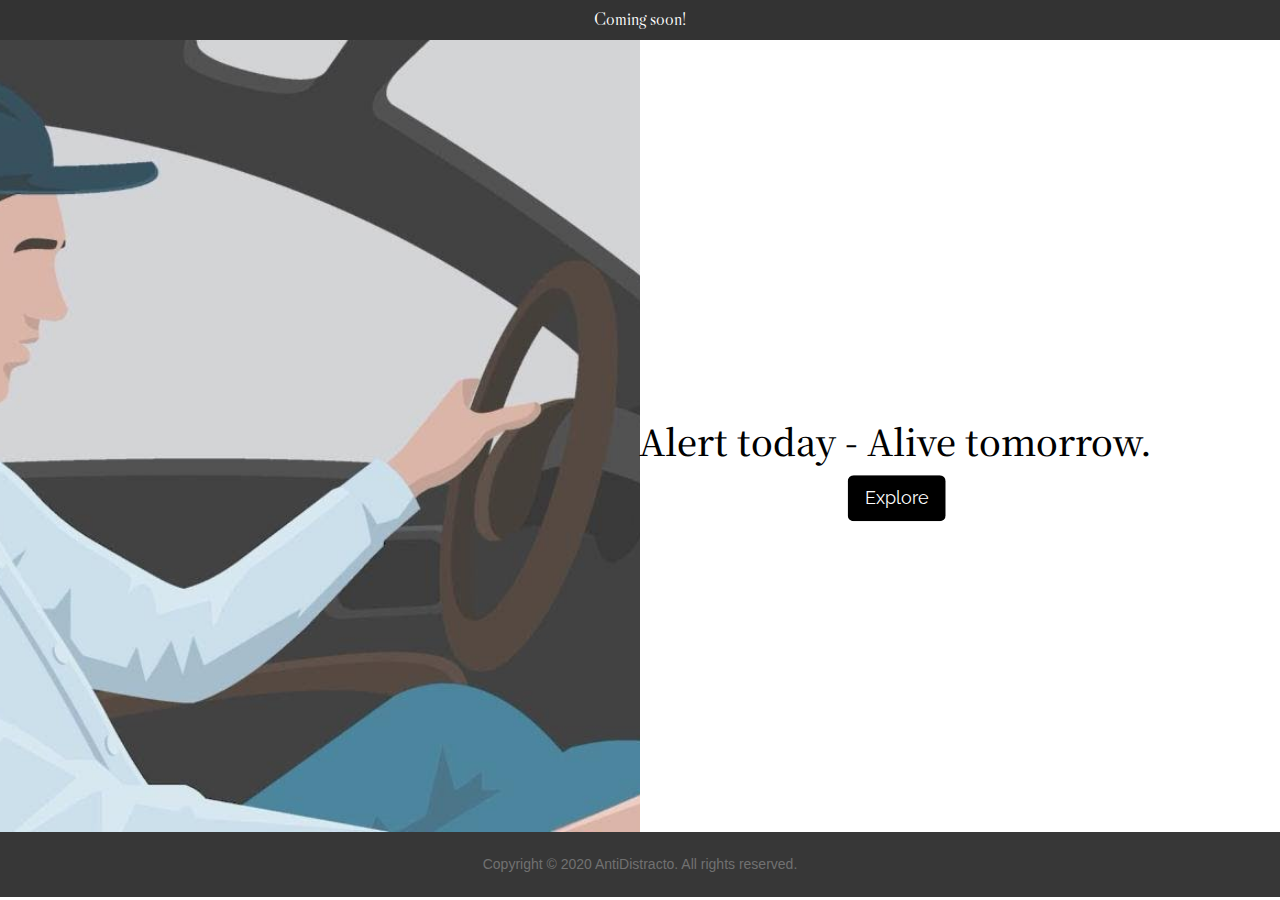
<file: index.html>
<!DOCTYPE html>
<html>

<head>
    <title>AntiDistracto - Your Watchdog on the Road</title>
    <link rel="icon" href="favicon.png">
    <link rel="stylesheet" href="https://stackpath.bootstrapcdn.com/bootstrap/3.4.1/css/bootstrap.min.css">
    <link rel="stylesheet" type="text/css" href="style.css">
    <link
        href="https://fonts.googleapis.com/css?family=Cinzel:700|Libre+Caslon+Display|Noto+Serif+JP:700|Raleway:300&display=swap"
        rel="stylesheet">
    <link rel="stylesheet" href="https://use.fontawesome.com/releases/v5.8.1/css/all.css">
    <meta name="viewport" content="width=device-width, initial-scale=1.0">
</head>

<body>
    <div class="header">
        <h4>Coming soon!</h4>
    </div>

    <div class="background">
        <div class="brand-name-subheading">
            <h1>Alert today - Alive tomorrow.</h1>
            <div class="button explore-button">
                <a href="#">
                    <button type="button" class="btn btn-dark btn-lg explore">
                        <span>Explore</span>
                    </button>
                </a>
            </div>
        </div>
    </div>

    <div class="footer-1">
        <h5>Copyright © 2020 AntiDistracto. All rights reserved.</h5>
    </div>

    <script src="https://code.jquery.com/jquery-3.3.1.slim.min.js"></script>
    <script src="https://stackpath.bootstrapcdn.com/bootstrap/3.4.1/js/bootstrap.min.js"></script>
</body>

</html>
</file>
<file: style.css>
html{
    scroll-behavior: smooth;
}

.header{
	padding: 0.1px;
	background:#333333;
    color:white;
    text-align: center;
    font-family: 'Libre Caslon Display', serif;
}

.background{
	height: 88vh;
	position: relative;
	background: url("driving.png") center center;
	background-size: cover;
	width: 50%;
}

.brand-name-subheading{
	font-family: 'Noto Serif JP', serif;
	color: black;
	position: absolute;
	top: 50%;
	right: -120%; 
	transform: translate(-50%,-50%);
}

.explore{
    position: absolute;
    top:140%;
	right: 0%; 
    transform: translate(-210%,-50%);	
    text-align: center;
	transition: all 0.5s;
	cursor: pointer;
	background-color: black;
	font-family: 'Raleway', sans-serif;
}

.explore span {
	cursor: pointer;
	display: inline-block;
	position: relative;
	transition: 0.5s;
	color:white;
}

.explore span:after {
	content: '\00bb';
	position: absolute;
	opacity: 0;
	top: 0;
	right: -20px;
	transition: 0.5s;
}

.explore:hover span {
	padding-right: 25px;
}

.button:hover span:after {
	opacity: 1;
	right: 0;
}

.footer-1{
	padding: 15px;
	color: #717171;
	text-align: center;
	background:#373737;
}
</file>
